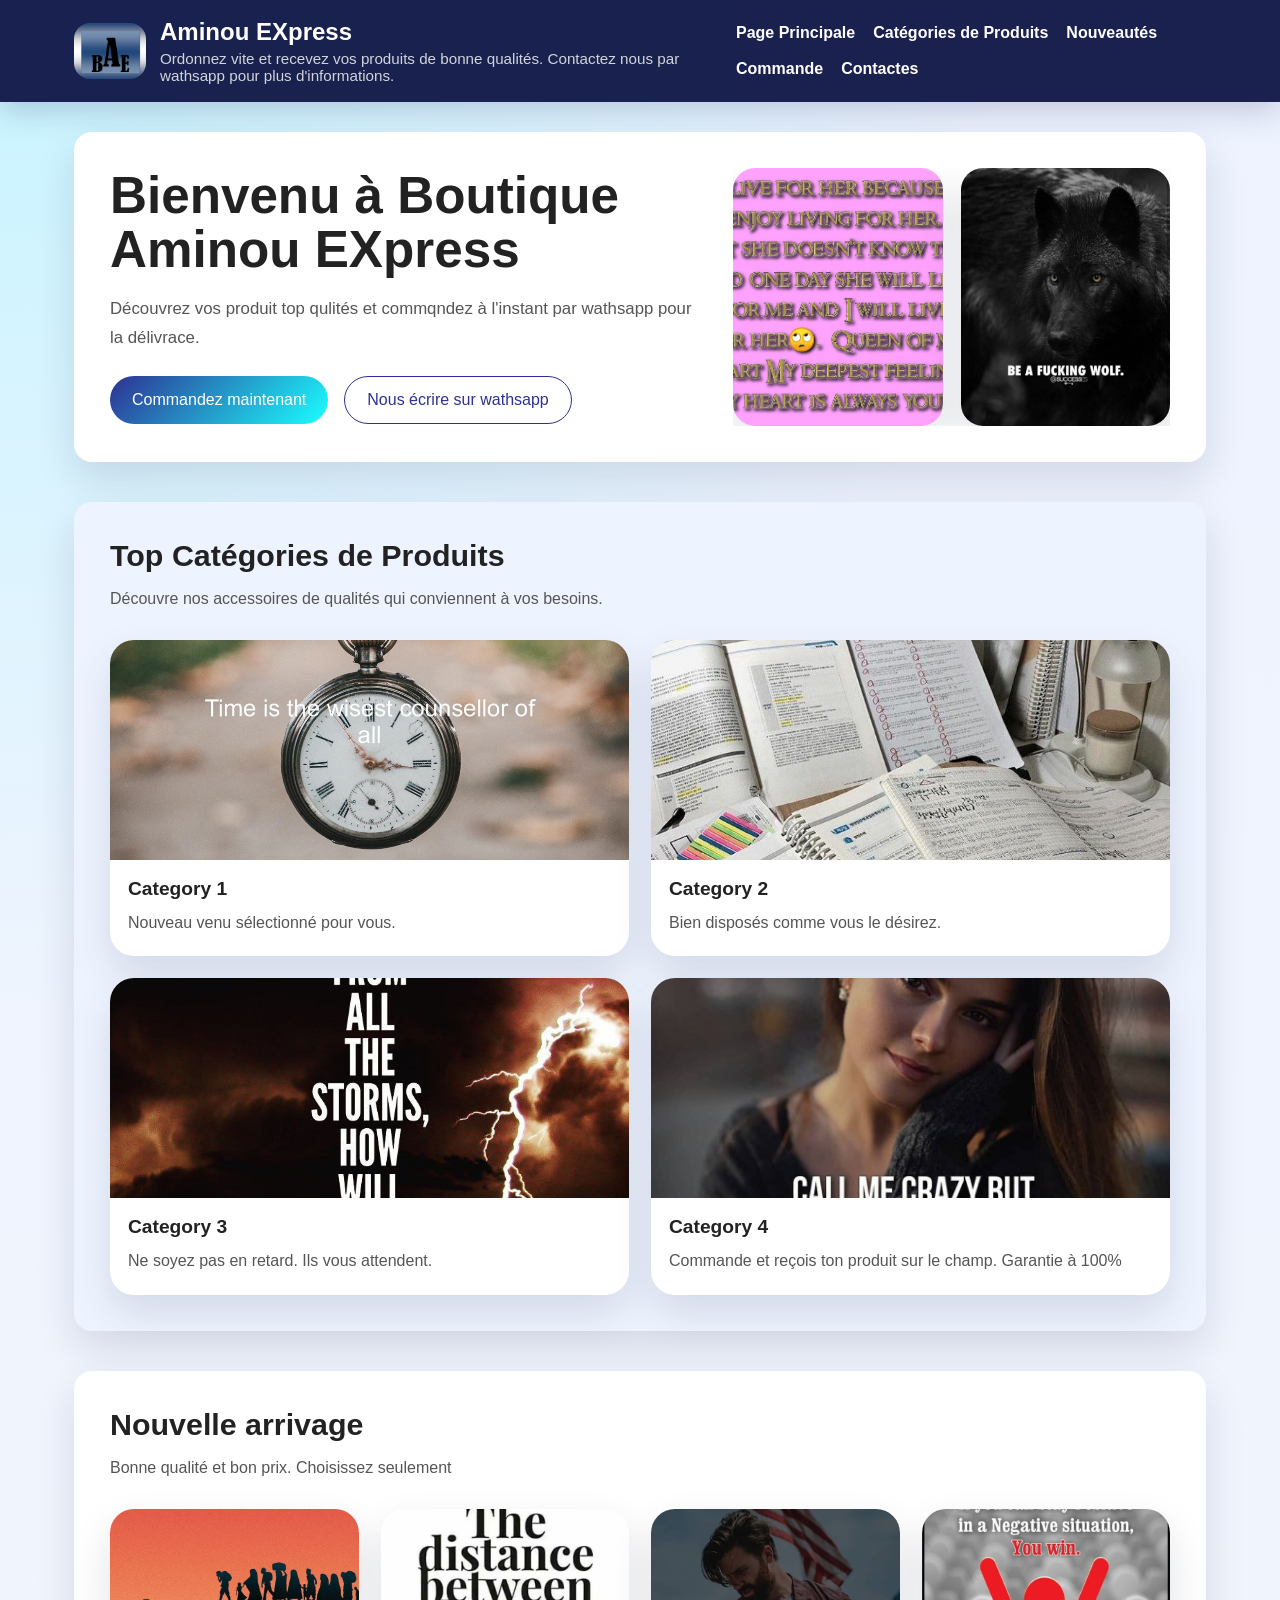
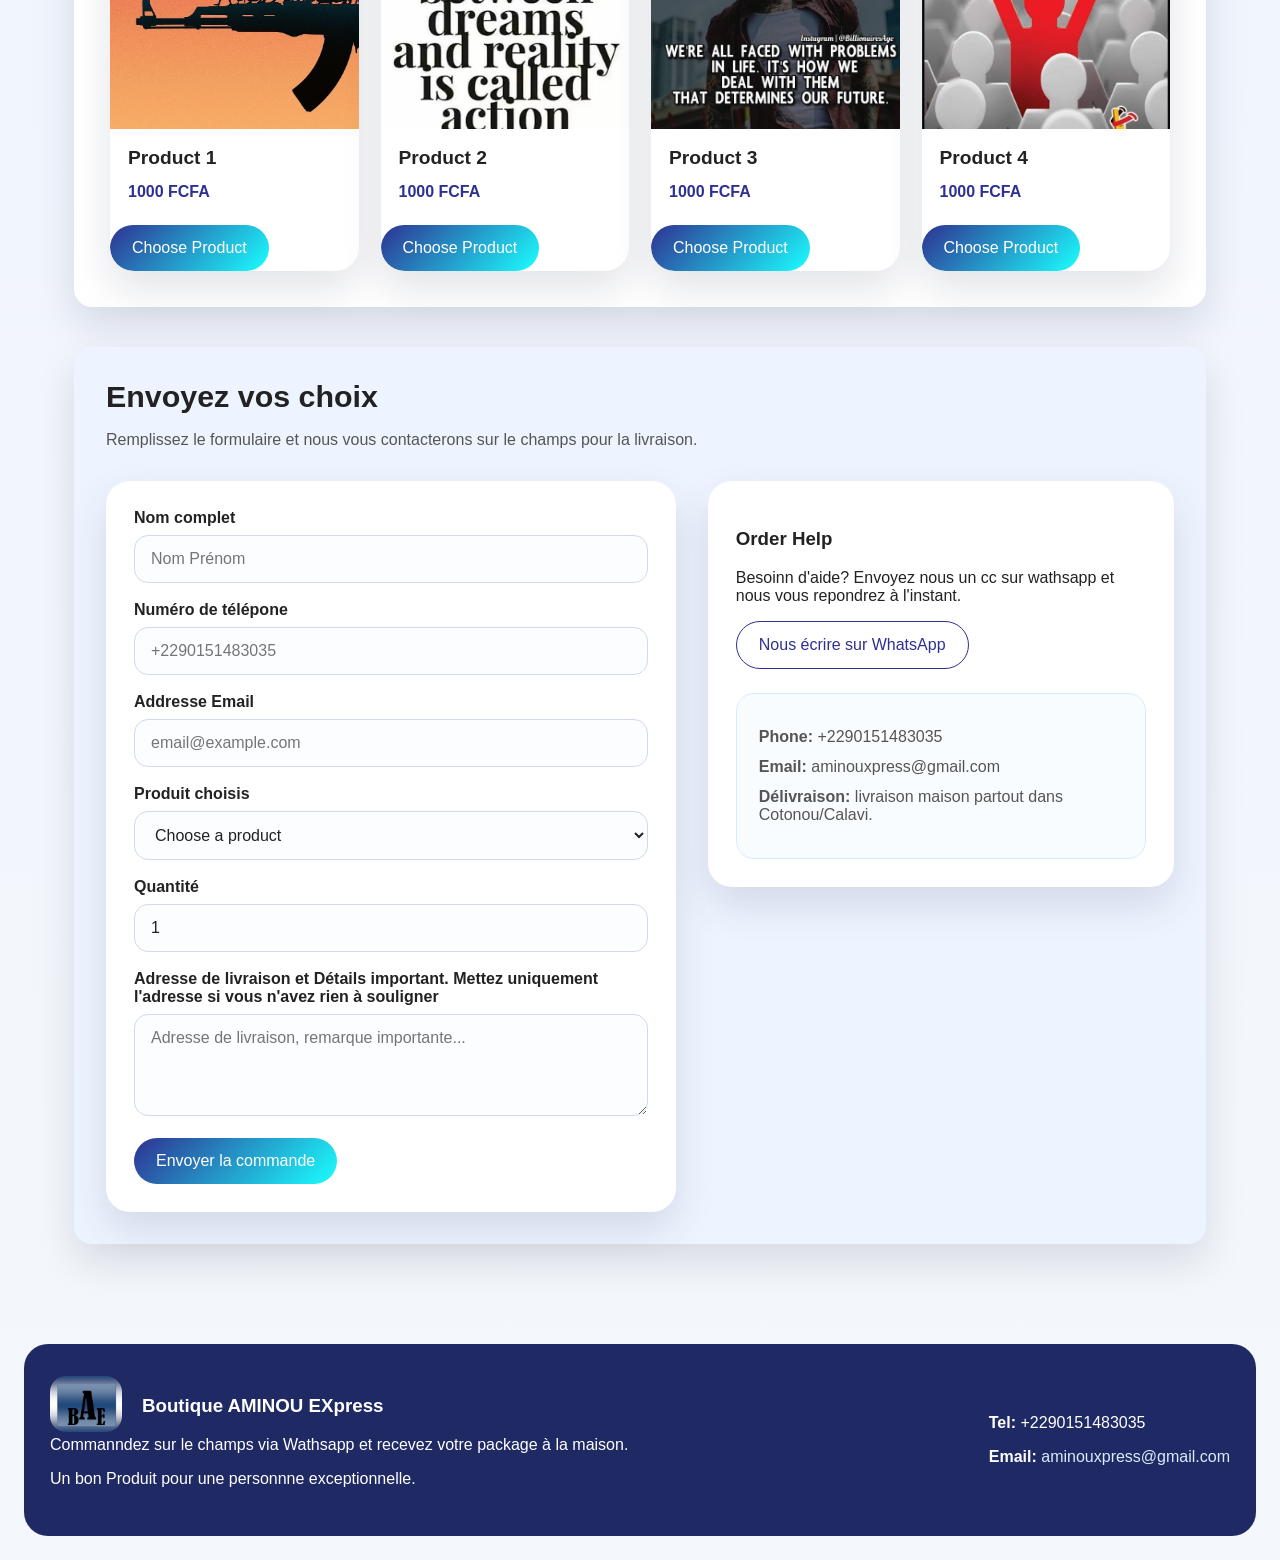
<file: index.html>
<!DOCTYPE html>

<head>
    <meta charset="UTF-8">
    <meta name="viewport" content="width=device-width, initial-scale=1.0">
    <title>Aminou EXpress - Vente & En ligne</title>
    <link rel="stylesheet" href="style.css">
    <link rel="icon" type="image/png" sizes="16x16" href="/logo-white.png" data-drive-id="DRIVE_ID_COMMON_LOGO">
    <link rel="icon" type="image/png" sizes="32x32" href="/logo-white.png" data-drive-id="DRIVE_ID_COMMON_LOGO">
</head>

<body>
    <header class="site-header">
        <div class="header-inner">
            <div class="brand">
                <img src="images/logo-white.png" alt="Aminou EXpress logo" class="brand-logo" data-drive-id="DRIVE_ID_COMMON_LOGO">
                <div>
                    <h1>Aminou EXpress</h1>
                    <p>Ordonnez vite et recevez vos produits de bonne qualités. Contactez nous par wathsapp pour plus d'informations.</p>
                </div>
            </div>
            <nav class="main-nav">
                <a href="#home">Page Principale</a>
                <a href="Category.html">Catégories de Produits</a>
                <a href="#featured">Nouveautés</a>
                <a href="#order">Commande</a>
                <a href="#contact">Contactes</a>
            </nav>
        </div>
    </header>

    <main>
        <section id="home" class="hero section-light">
            <div class="hero-copy">
                <h2>Bienvenu à Boutique Aminou EXpress </h2>
                <p>Découvrez vos produit top qulités et commqndez à l'instant par wathsapp pour la délivrace. </p>
                <div class="hero-actions">
                    <a href="#order" class="button button-primary">Commandez maintenant</a>
                    <a href="https://wa.me/2290151483035" class="button button-secondary">Nous écrire sur wathsapp</a>
                </div>
            </div>
            <div class="hero-images">
                <div class="hero-image"><img src="images/slide/photo_2025-05-21_19-51-31.jpg" alt="Product sample"></div>
                <div class="hero-image"><img src="images/slide/photo_2025-05-21_19-51-49.jpg" alt="Product sample"></div>
                <div class="hero-image"><img src="images/slide/photo_2025-05-21_21-50-20.jpg" alt="Product sample"></div>
                <div class="hero-image"><img src="images/slide/photo_2025-05-21_21-50-25.jpg" alt="Product sample"></div>
                <div class="hero-image"><img src="images/slide/photo_2025-05-21_19-51-31.jpg" alt="Product sample"></div>
                <div class="hero-image"><img src="images/slide/photo_2025-05-21_19-51-49.jpg" alt="Product sample"></div>
                <div class="hero-image"><img src="images/slide/photo_2025-05-21_21-50-20.jpg" alt="Product sample"></div>
                <div class="hero-image"><img src="images/slide/photo_2025-05-21_21-50-25.jpg" alt="Product sample"></div>
            </div>
        </section>

        <section id="categories" class="section-dark">
            <div class="section-header">
                <h2>Top Catégories de Produits</h2>
                <p>Découvre nos accessoires de qualités qui conviennent à vos besoins.</p>
            </div>
            <div class="grid cards-grid">
                <a href="Category.html#tissu">
                    <article class="card">
                        <img src="images/Category1/photo_2025-05-21_19-54-09.jpg" alt="Category 1 products">
                        <h3>Category 1</h3>
                        <p>Nouveau venu sélectionné pour vous.</p>
                    </article>
                </a>
                <a href="Category.html#chaussure">
                    <article class="card">
                        <img src="images/Category2/photo_2025-05-21_19-56-28.jpg" alt="Category 2 products">
                        <h3>Category 2</h3>
                        <p>Bien disposés comme vous le désirez.</p>
                    </article>
                </a>
                <a href="Category.html#parfum">
                    <article class="card">
                        <img src="images/Category3/photo_2025-05-21_19-57-12.jpg" alt="Category 3 products">
                        <h3>Category 3</h3>
                        <p>Ne soyez pas en retard. Ils vous attendent.</p>
                    </article>
                </a>
                <a href="Category.html#montre">
                    <article class="card">
                        <img src="images/Category4/photo_2025-05-21_19-57-43.jpg" alt="Category 4 products">
                        <h3>Category 4</h3>
                        <p>Commande et reçois ton produit sur le champ. Garantie à 100%</p>
                    </article>
                </a>
            </div>
        </section>

        <section id="featured" class="section-light">
            <div class="section-header">
                <h2>Nouvelle arrivage</h2>
                <p>Bonne qualité et bon prix. Choisissez seulement</p>
            </div>
            <div class="grid featured-grid">
                <article class="product-card">
                    <img src="images/Featured/photo_2025-05-21_21-50-04.jpg" alt="Featured product 1">
                    <h3>Product 1</h3>
                    <p class="price">1000 FCFA</p>
                    <button type="button" class="button button-primary choose-product" data-product="Product 1">Choose Product</button>
                </article>
                <article class="product-card">
                    <img src="images/Featured/photo_2025-05-21_21-50-09.jpg" alt="Featured product 2">
                    <h3>Product 2</h3>
                    <p class="price">1000 FCFA</p>
                    <button type="button" class="button button-primary choose-product" data-product="Product 2">Choose Product</button>
                </article>
                <article class="product-card">
                    <img src="images/Featured/photo_2025-05-21_21-50-12.jpg" alt="Featured product 3">
                    <h3>Product 3</h3>
                    <p class="price">1000 FCFA</p>
                    <button type="button" class="button button-primary choose-product" data-product="Product 3">Choose Product</button>
                </article>
                <article class="product-card">
                    <img src="images/Featured/photo_2025-05-21_21-50-16.jpg" alt="Featured product 4">
                    <h3>Product 4</h3>
                    <p class="price">1000 FCFA</p>
                    <button type="button" class="button button-primary choose-product" data-product="Product 4">Choose Product</button>
                </article>
            </div>
        </section>

        <section id="order" class="section-dark order-section">
            <div class="section-header">
                <h2>Envoyez vos choix</h2>
                <p>Remplissez le formulaire et nous vous contacterons sur le champs pour la livraison.</p>
            </div>
            <div class="order-layout">
                <form class="order-form">
                    <label for="name">Nom complet</label>
                    <input type="text" id="name" name="name" placeholder="Nom Prénom" required>

                    <label for="phone">Numéro de télépone</label>
                    <input type="tel" id="phone" name="phone" placeholder="+2290151483035" required>

                    <label for="email">Addresse Email</label>
                    <input type="email" id="email" name="email" placeholder="email@example.com">

                    <label for="product">Produit choisis</label>
                    <select id="product" name="product" required>
                        <option value="">Choose a product</option>
                        <option value="Cotton Tissu">Cotton Tissu</option>
                        <option value="Sachet Tissu">Sachet Tissu</option>
                        <option value="Silk Tissu">Silk Tissu</option>
                        <option value="Linen Tissu">Linen Tissu</option>
                        <option value="Wool Tissu">Wool Tissu</option>
                        <option value="Polyester Tissu">Polyester Tissu</option>
                        <option value="Sneakers">Sneakers</option>
                        <option value="Boots">Boots</option>
                        <option value="Sandals">Sandals</option>
                        <option value="Heels">Heels</option>
                        <option value="Loafers">Loafers</option>
                        <option value="Flip Flops">Flip Flops</option>
                        <option value="Running Shoes">Running Shoes</option>
                        <option value="Formal Shoes">Formal Shoes</option>
                        <option value="Premium Parfum">Premium Parfum</option>
                        <option value="Oriental Parfum">Oriental Parfum</option>
                        <option value="Floral Parfum">Floral Parfum</option>
                        <option value="Woody Parfum">Woody Parfum</option>
                        <option value="Citrus Parfum">Citrus Parfum</option>
                        <option value="Analog Watch">Analog Watch</option>
                        <option value="Digital Watch">Digital Watch</option>
                        <option value="Smart Watch">Smart Watch</option>
                        <option value="Luxury Watch">Luxury Watch</option>
                        <option value="Sport Watch">Sport Watch</option>
                        <option value="Vintage Watch">Vintage Watch</option>
                        <option value="Waterproof Watch">Waterproof Watch</option>
                        <option value="Kids Watch">Kids Watch</option>
                    </select>

                    <label for="quantity">Quantité</label>
                    <input type="number" id="quantity" name="quantity" min="1" value="1" required>

                    <label for="message">Adresse de livraison et Détails important. Mettez uniquement l'adresse si vous n'avez rien à souligner</label>
                    <textarea id="message" name="me3ssage" rows="4" placeholder="Adresse de livraison, remarque importante..."></textarea>

                    <button type="submit" class="button button-primary">Envoyer la commande</button>
                </form>
                <div class="order-info">
                    <h3>Order Help</h3>
                    <p>Besoinn d'aide? Envoyez nous un cc sur wathsapp et nous vous repondrez à l'instant.</p>
                    <a href="https://wa.me/2290151483035" class="button button-secondary">Nous écrire sur WhatsApp</a>
                    <div class="info-card">
                        <p><strong>Phone:</strong> +2290151483035</p>
                        <p><strong>Email:</strong> aminouxpress@gmail.com</p>
                        <p><strong>Délivraison:</strong> livraison maison partout dans Cotonou/Calavi.</p>
                    </div>
                </div>
            </div>
        </section>
    </main>

    <footer id="contact" class="site-footer">
        <div class="footer-inner">
            <div>
                <img src="images/logo-white.png" alt="Aminou EXpress logo" class="brand-logo" style="float:left; margin-right:20px" data-drive-id="DRIVE_ID_COMMON_LOGO">
                <h3>Boutique AMINOU EXpress</h3>
                <p>Commanndez sur le champs via Wathsapp et recevez votre package à la maison.</p>
                <p> Un bon Produit pour une personnne exceptionnelle. </p>
            </div>
            <div>
                <p><strong>Tel:</strong> +2290151483035</p>
                <p><strong>Email:</strong> <a href="mailto:aminouxpress@gmail.com">aminouxpress@gmail.com</a></p>
            </div>
        </div>
    </footer>

    <script>
        const sections = document.querySelectorAll('.section-light, .section-dark, .section-header, .card, .product-card, .order-form, .order-info');
        const observer = new IntersectionObserver(entries => {
            entries.forEach(entry => {
                if (entry.isIntersecting) {
                    entry.target.classList.add('show');
                    observer.unobserve(entry.target);
                }
            });
        }, {
            threshold: 0.15
        });
        sections.forEach(section => observer.observe(section));

        const productSelect = document.getElementById('product');
        const urlParams = new URLSearchParams(window.location.search);
        const productFromUrl = urlParams.get('product');
        if (productFromUrl && productSelect) {
            const decodedName = decodeURIComponent(productFromUrl.replace(/\+/g, ' '));
            const existingOption = Array.from(productSelect.options).find(opt => opt.value === decodedName || opt.text === decodedName);
            if (existingOption) {
                existingOption.selected = true;
            } else {
                const customOption = document.createElement('option');
                customOption.value = decodedName;
                customOption.text = decodedName;
                customOption.selected = true;
                productSelect.appendChild(customOption);
            }
        }

        const featuredButtons = document.querySelectorAll('.choose-product');
        featuredButtons.forEach(button => {
            button.addEventListener('click', () => {
                const productName = button.dataset.product;
                setSelectedProduct(productName);
                document.getElementById('order').scrollIntoView({
                    behavior: 'smooth'
                });
            });
        });

        function setSelectedProduct(productName) {
            if (!productSelect) return;
            const existingOption = Array.from(productSelect.options).find(opt => opt.value === productName || opt.text === productName);
            if (existingOption) {
                existingOption.selected = true;
            } else {
                const customOption = document.createElement('option');
                customOption.value = productName;
                customOption.text = productName;
                customOption.selected = true;
                productSelect.appendChild(customOption);
            }
        }

        document.querySelector('.order-form').addEventListener('submit', event => {
            event.preventDefault();
            alert('Merci ! Votre commande a été envoyée. Nous vous contacterons bientôt.');
            event.target.reset();
        });
    </script>
    <script src="drive-image-loader.js"></script>
</body>

</html>
</file>
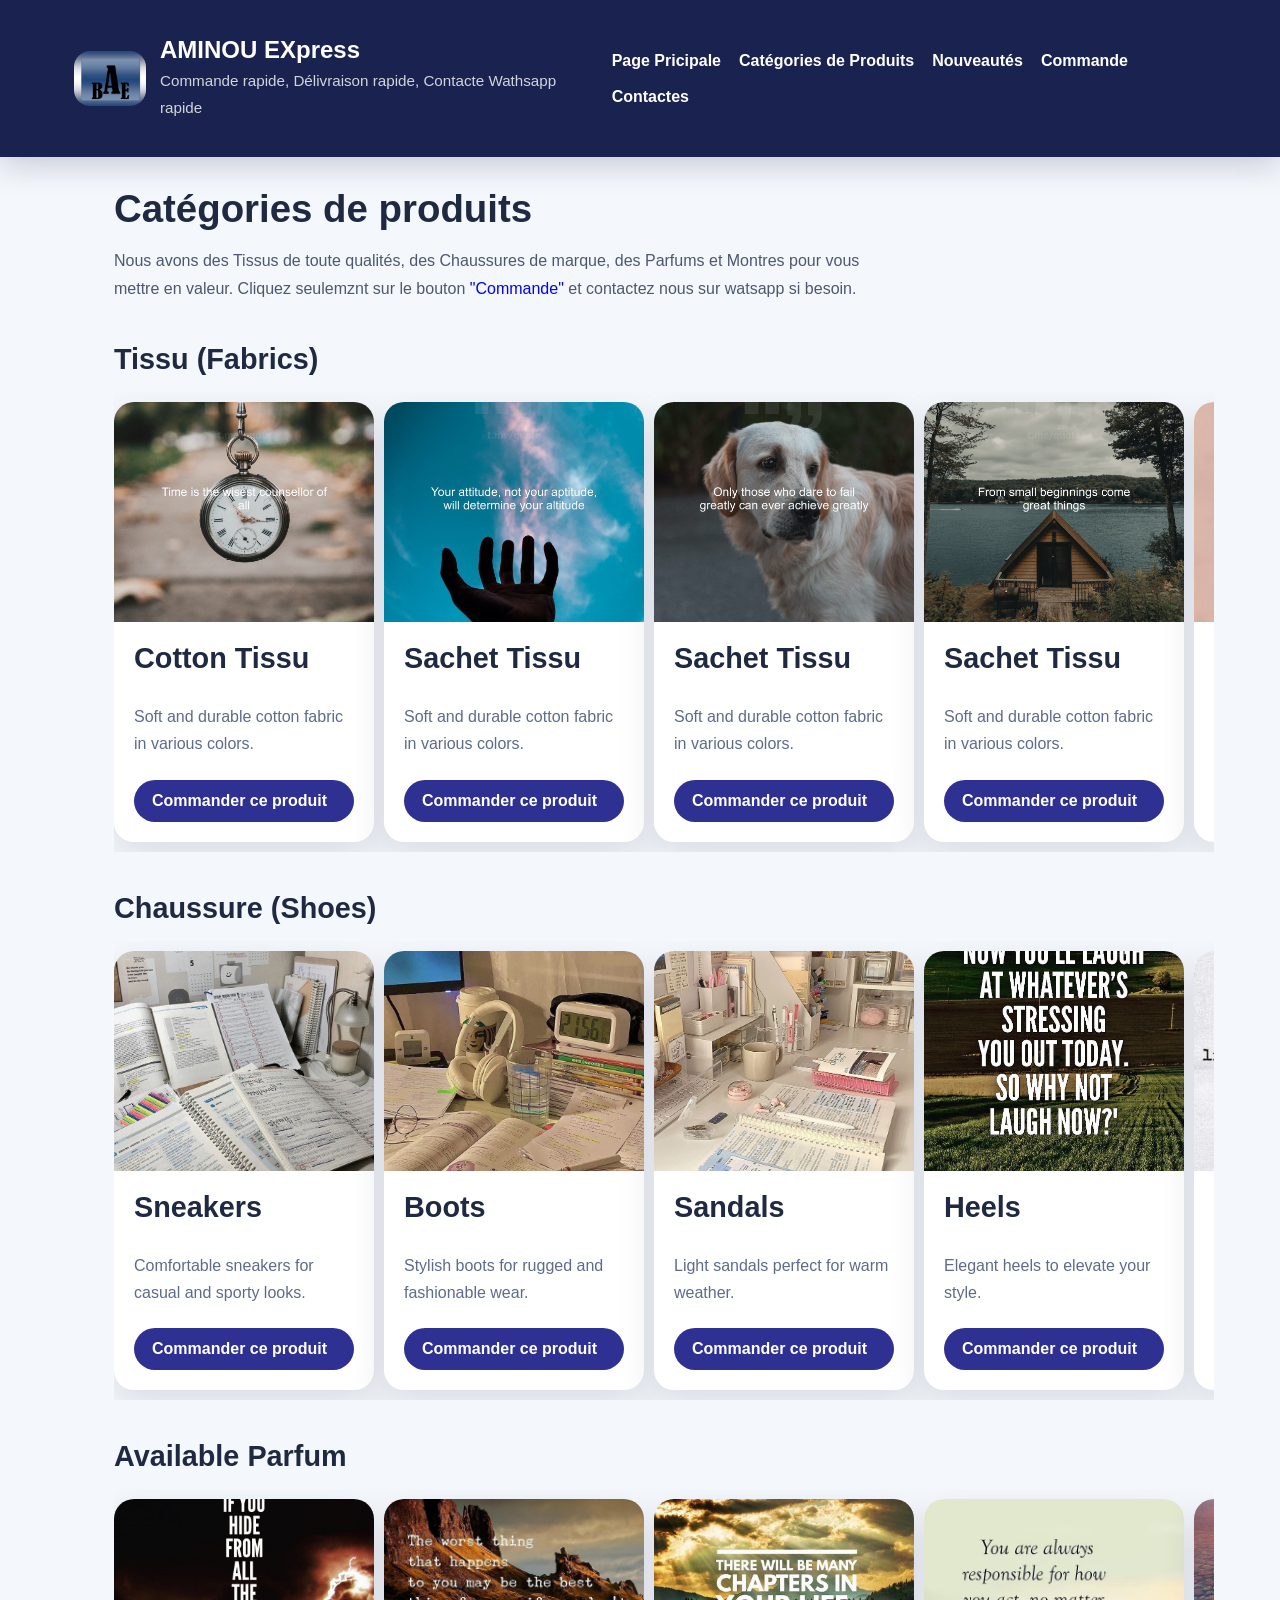
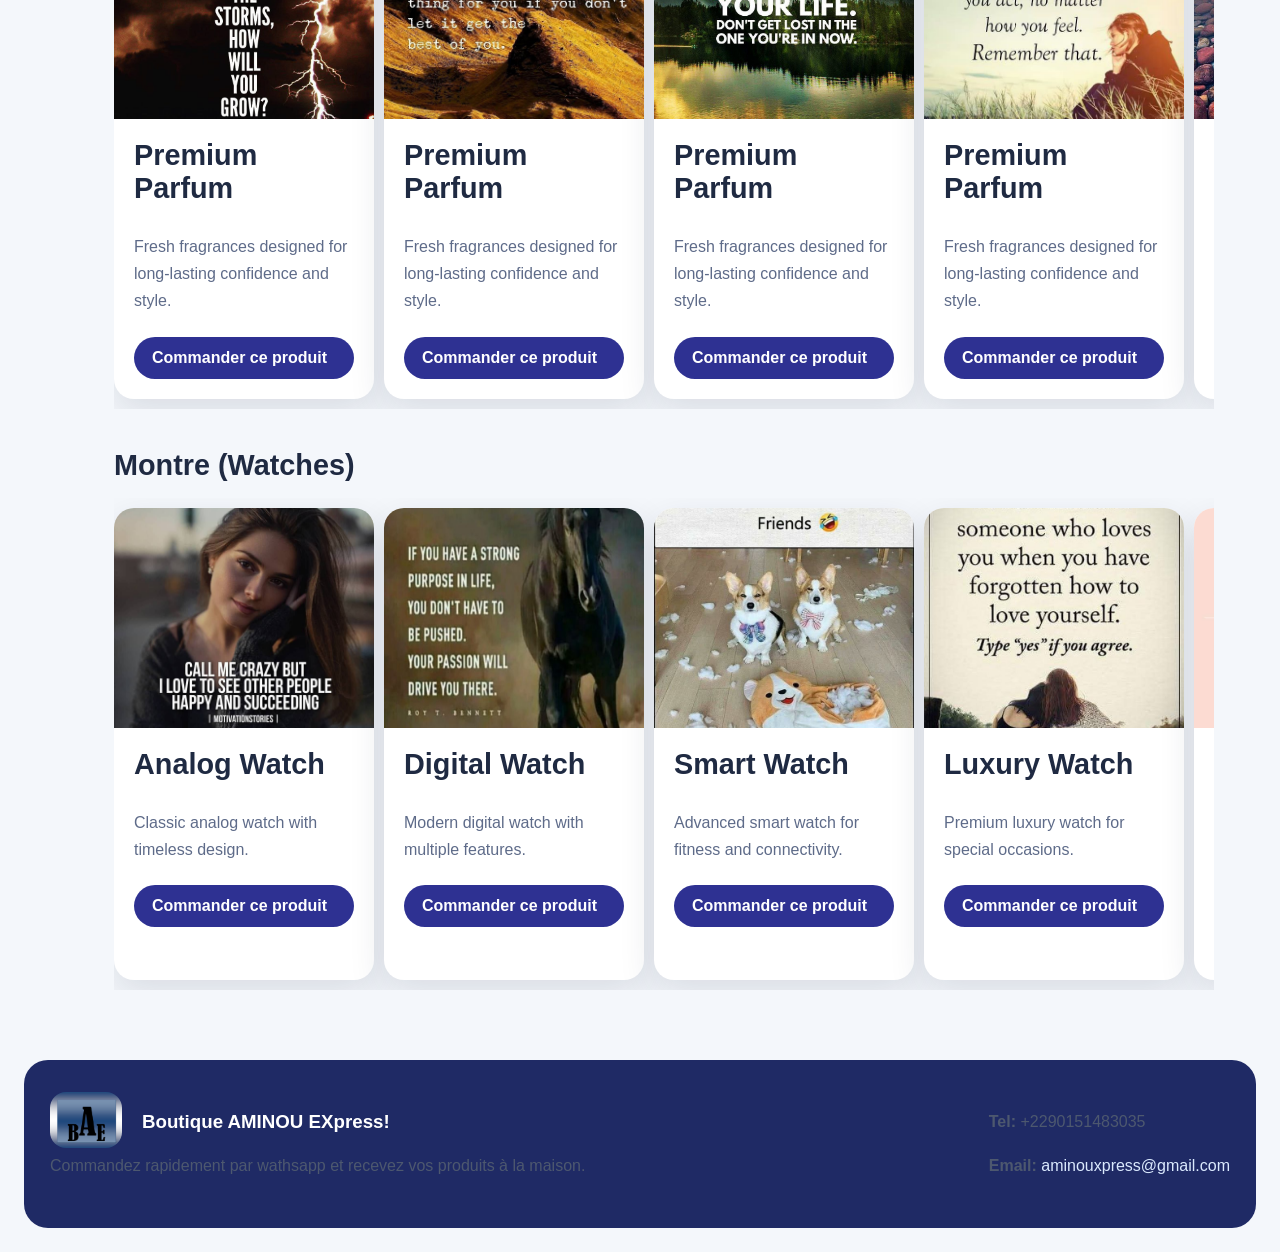
<file: Category.html>
<!DOCTYPE html>

<head>
    <meta charset="UTF-8">
    <meta name="viewport" content="width=device-width, initial-scale=1.0">
    <title>Catégories de Produits</title>
    <style>
        * {
            box-sizing: border-box;
        }
        
        body {
            font-family: Arial, sans-serif;
            margin: 0;
            padding: 0;
            background: #f4f7fb;
            color: #1f2a42;
        }
        
        header {
            background: #1b2a5d;
            color: white;
            padding: 18px 24px;
        }
        
        #nav {
            display: flex;
            justify-content: flex-end;
        }
        
        #image img {
            width: 100px;
            display: block;
            margin-left: auto;
        }
        
        nav ul {
            display: flex;
            gap: 18px;
            list-style: none;
            padding: 0;
            margin: 12px 0 0;
            flex-wrap: wrap;
        }
        
        nav a {
            color: white;
            text-decoration: none;
            font-weight: 600;
        }
        
        main {
            max-width: 1100px;
            margin: 30px auto;
            padding: 0 24px 40px;
        }
        
        h1 {
            font-size: 2.4rem;
            margin-bottom: 12px;
        }
        
        p {
            color: #4d586f;
            line-height: 1.75;
            max-width: 760px;
        }
        
        .section-grid {
            display: grid;
            gap: 20px;
            grid-template-columns: repeat(auto-fit, minmax(260px, 1fr));
            margin-top: 28px;
        }
        
        .card {
            background: white;
            border-radius: 20px;
            overflow: hidden;
            box-shadow: 0 14px 36px rgba(31, 42, 66, 0.12);
            display: flex;
            flex-direction: column;
        }
        
        .card img {
            width: 100%;
            height: 220px;
            object-fit: cover;
        }
        
        .card-content {
            padding: 20px;
            display: flex;
            flex-direction: column;
            gap: 12px;
        }
        
        .card h2 {
            margin: 0;
            font-size: 1.35rem;
        }
        
        .card p {
            margin: 0;
            color: #5e6b89;
            line-height: 1.7;
        }
        
        .order-button {
            display: inline-block;
            margin-top: 10px;
            padding: 12px 18px;
            border-radius: 999px;
            background: #2e3192;
            color: white;
            text-decoration: none;
            font-weight: 700;
        }
        
        .horizontal-scroll {
            display: flex;
            overflow-x: scroll;
            gap: 10px;
            padding: 10px 0;
            scrollbar-width: thin;
            scrollbar-color: #2e3192 #f4f7fb;
        }
        
        .horizontal-scroll::-webkit-scrollbar {
            height: 8px;
        }
        
        .horizontal-scroll::-webkit-scrollbar-track {
            background: #f4f7fb;
            border-radius: 10px;
        }
        
        .horizontal-scroll::-webkit-scrollbar-thumb {
            background: #2e3192;
            border-radius: 10px;
        }
        
        .horizontal-scroll::-webkit-scrollbar-thumb:hover {
            background: #1bffff;
        }
        
        .horizontal-scroll {
            width: calc(4 * 260px + 3 * 20px);
            overflow-x: auto;
        }
        
        .horizontal-scroll .card {
            width: 260px;
            flex-shrink: 0;
        }
        
        .category-section {
            margin-top: 40px;
        }
        
        .category-section h2 {
            font-size: 1.8rem;
            margin-bottom: 16px;
            color: #1f2a42;
        }
        
        .site-header {
            background: rgba(15, 23, 70, 0.95);
            color: white;
            z-index: 10;
            box-shadow: 0 8px 30px rgba(15, 23, 70, 0.2);
        }
        
        .header-inner {
            max-width: 1180px;
            margin: 0 auto;
            padding: 18px 24px;
            display: flex;
            align-items: center;
            justify-content: space-between;
            gap: 24px;
        }
        
        .brand {
            display: flex;
            align-items: center;
            gap: 14px;
        }
        
        .brand-logo {
            width: 72px;
            border-radius: 16px;
            object-fit: cover;
        }
        
        .brand h1 {
            margin: 0;
            font-size: 1.5rem;
        }
        
        .brand p {
            margin: 4px 0 0;
            color: #d1d5db;
            font-size: 0.95rem;
        }
        
        .main-nav {
            display: flex;
            flex-wrap: wrap;
            gap: 18px;
        }
        
        .main-nav a {
            color: white;
            text-decoration: none;
            font-weight: 600;
            transition: color 0.25s ease;
        }
        
        .main-nav a:hover {
            color: #1bffff;
        }
        
        .site-footer {
            background: #1f2a65;
            color: white;
            padding: 32px 24px;
            border-radius: 24px;
            margin: 0 24px 24px;
        }
        
        .footer-inner {
            max-width: 1180px;
            margin: 0 auto;
            display: flex;
            justify-content: space-between;
            gap: 24px;
            align-items: center;
        }
        
        .site-footer a {
            color: #dbeafe;
            text-decoration: none;
        }
        
        .site-footer a:hover {
            text-decoration: underline;
        }
    </style>
</head>

<body>
    <header class="site-header">
        <div class="header-inner">
            <div class="brand">
                <img src="images/logo-white.png" alt="Aminou EXpress logo" class="brand-logo" data-drive-id="DRIVE_ID_COMMON_LOGO">
                <div>
                    <h1>AMINOU EXpress</h1>
                    <p>Commande rapide, Délivraison rapide, Contacte Wathsapp rapide</p>
                </div>
            </div>
            <nav class="main-nav">
                <a href="index.html">Page Pricipale</a>
                <a href="Categories.html">Catégories de Produits</a>
                <a href="index.html#featured">Nouveautés</a>
                <a href="index.html#order">Commande</a>
                <a href="index.html#contact">Contactes</a>
            </nav>
        </div>
    </header>
    <main>
        <h1>Catégories de produits</h1>
        <p>Nous avons des Tissus de toute qualités, des Chaussures de marque, des Parfums et Montres pour vous mettre en valeur. Cliquez seulemznt sur le bouton <span style="color:blue">"Commande"</span> et contactez nous sur watsapp si besoin.</p>
        <section class="category-section" id="tissu">
            <h2>Tissu (Fabrics)</h2>
            <div class="horizontal-scroll">
                <article class="card">
                    <img src="images/Category1/photo_2025-05-21_19-54-09.jpg" alt="Cotton Tissu">
                    <div class="card-content">
                        <h2>Cotton Tissu</h2>
                        <p>Soft and durable cotton fabric in various colors.</p>
                        <a class="order-button" href="index.html?product=Cotton+Tissu#order">Commander ce produit</a>
                    </div>
                </article>
                <article class="card">
                    <img src="images/Category1/photo_2025-05-21_19-54-13.jpg" alt="Sachet Tissu">
                    <div class="card-content">
                        <h2>Sachet Tissu</h2>
                        <p>Soft and durable cotton fabric in various colors.</p>
                        <a class="order-button" href="index.html?product=Sachet+Tissu#order">Commander ce produit</a>
                    </div>
                </article>
                <article class="card">
                    <img src="images/Category1/photo_2025-05-21_19-54-25.jpg" alt="Sachet Tissu">
                    <div class="card-content">
                        <h2>Sachet Tissu</h2>
                        <p>Soft and durable cotton fabric in various colors.</p>
                        <a class="order-button" href="index.html?product=Sachet+Tissu#order">Commander ce produit</a>
                    </div>
                </article>
                <article class="card">
                    <img src="images/Category1/photo_2025-05-21_19-54-38.jpg" alt="Sachet Tissu">
                    <div class="card-content">
                        <h2>Sachet Tissu</h2>
                        <p>Soft and durable cotton fabric in various colors.</p>
                        <a class="order-button" href="index.html?product=Sachet+Tissu#order">Commander ce produit</a>
                    </div>
                </article>
                <article class="card">
                    <img src="images/Category1/photo_2025-05-21_19-54-41.jpg" alt="Silk Tissu">
                    <div class="card-content">
                        <h2>Silk Tissu</h2>
                        <p>Luxurious silk fabric for elegant designs.</p>
                        <a class="order-button" href="index.html?product=Silk+Tissu#order">Commander ce produit</a>
                    </div>
                </article>
                <article class="card">
                    <img src="images/Category1/photo_2025-05-21_19-54-44.jpg" alt="Linen Tissu">
                    <div class="card-content">
                        <h2>Linen Tissu</h2>
                        <p>Breathable linen fabric perfect for summer wear.</p>
                        <a class="order-button" href="index.html?product=Linen+Tissu#order">Commander ce produit</a>
                    </div>
                </article>
                <article class="card">
                    <img src="images/Category1/photo_2025-05-21_19-56-23.jpg" alt="Wool Tissu">
                    <div class="card-content">
                        <h2>Wool Tissu</h2>
                        <p>Warm wool fabric for cozy clothing.</p>
                        <a class="order-button" href="index.html?product=Wool+Tissu#order">Commander ce produit</a>
                    </div>
                </article>
                <article class="card">
                    <img src="images/Category1/photo_2025-05-21_19-56-25.jpg" alt="Polyester Tissu">
                    <div class="card-content">
                        <h2>Polyester Tissu</h2>
                        <p>Versatile polyester fabric with easy care.</p>
                        <a class="order-button" href="index.html?product=Polyester+Tissu#order">Commander ce produit</a>
                    </div>
                </article>
            </div>
        </section>
        <section class="category-section" id="chaussure">
            <h2>Chaussure (Shoes)</h2>
            <div class="horizontal-scroll">
                <article class="card">
                    <img src="images/Category2/photo_2025-05-21_19-56-28.jpg" alt="Sneakers">
                    <div class="card-content">
                        <h2>Sneakers</h2>
                        <p>Comfortable sneakers for casual and sporty looks.</p>
                        <a class="order-button" href="index.html?product=Sneakers#order">Commander ce produit</a>
                    </div>
                </article>
                <article class="card">
                    <img src="images/Category2/photo_2025-05-21_19-56-30.jpg" alt="Boots">
                    <div class="card-content">
                        <h2>Boots</h2>
                        <p>Stylish boots for rugged and fashionable wear.</p>
                        <a class="order-button" href="index.html?product=Boots#order">Commander ce produit</a>
                    </div>
                </article>
                <article class="card">
                    <img src="images/Category2/photo_2025-05-21_19-56-33.jpg" alt="Sandals">
                    <div class="card-content">
                        <h2>Sandals</h2>
                        <p>Light sandals perfect for warm weather.</p>
                        <a class="order-button" href="index.html?product=Sandals#order">Commander ce produit</a>
                    </div>
                </article>
                <article class="card">
                    <img src="images/Category2/photo_2025-05-21_19-56-53.jpg" alt="Heels">
                    <div class="card-content">
                        <h2>Heels</h2>
                        <p>Elegant heels to elevate your style.</p>
                        <a class="order-button" href="index.html?product=Heels#order">Commander ce produit</a>
                    </div>
                </article>
                <article class="card">
                    <img src="images/Category2/photo_2025-05-21_19-56-57.jpg" alt="Loafers">
                    <div class="card-content">
                        <h2>Loafers</h2>
                        <p>Classic loafers for a polished appearance.</p>
                        <a class="order-button" href="index.html?product=Loafers#order">Commander ce produit</a>
                    </div>
                </article>
                <article class="card">
                    <img src="images/Category2/photo_2025-05-21_19-57-00.jpg" alt="Flip Flops">
                    <div class="card-content">
                        <h2>Flip Flops</h2>
                        <p>Casual flip flops for beach and relaxation.</p>
                        <a class="order-button" href="index.html?product=Flip+Flops#order">Commander ce produit</a>
                    </div>
                </article>
                <article class="card">
                    <img src="images/Category2/photo_2025-05-21_19-57-04.jpg" alt="Running Shoes">
                    <div class="card-content">
                        <h2>Running Shoes</h2>
                        <p>Comfortable running shoes for active lifestyles.</p>
                        <a class="order-button" href="index.html?product=Running+Shoes#order">Commander ce produit</a>
                    </div>
                </article>
                <article class="card">
                    <img src="images/Category2/photo_2025-05-21_19-57-07.jpg" alt="Formal Shoes">
                    <div class="card-content">
                        <h2>Formal Shoes</h2>
                        <p>Elegant formal shoes for professional occasions.</p>
                        <a class="order-button" href="index.html?product=Formal+Shoes#order">Commander ce produit</a>
                    </div>
                </article>
            </div>
        </section>
        <section class="category-section" id="parfum">
            <h2>Available Parfum</h2>
            <div class="horizontal-scroll">
                <article class="card">
                    <img src="images/Category3/photo_2025-05-21_19-57-12.jpg" alt="Premium Parfum">
                    <div class="card-content">
                        <h2>Premium Parfum</h2>
                        <p>Fresh fragrances designed for long-lasting confidence and style.</p>
                        <a class="order-button" href="index.html?product=Premium+Parfum#order">Commander ce produit</a>
                    </div>
                </article>
                <article class="card">
                    <img src="images/Category3/photo_2025-05-21_19-57-20.jpg" alt="Premium Parfum">
                    <div class="card-content">
                        <h2>Premium Parfum</h2>
                        <p>Fresh fragrances designed for long-lasting confidence and style.</p>
                        <a class="order-button" href="index.html?product=Premium+Parfum#order">Commander ce produit</a>
                    </div>
                </article>
                <article class="card">
                    <img src="images/Category3/photo_2025-05-21_19-57-23.jpg" alt="Premium Parfum">
                    <div class="card-content">
                        <h2>Premium Parfum</h2>
                        <p>Fresh fragrances designed for long-lasting confidence and style.</p>
                        <a class="order-button" href="index.html?product=Premium+Parfum#order">Commander ce produit</a>
                    </div>
                </article>
                <article class="card">
                    <img src="images/Category3/photo_2025-05-21_19-57-27.jpg" alt="Premium Parfum">
                    <div class="card-content">
                        <h2>Premium Parfum</h2>
                        <p>Fresh fragrances designed for long-lasting confidence and style.</p>
                        <a class="order-button" href="index.html?product=Premium+Parfum#order">Commander ce produit</a>
                    </div>
                </article>
                <article class="card">
                    <img src="images/Category3/photo_2025-05-21_19-57-30.jpg" alt="Oriental Parfum">
                    <div class="card-content">
                        <h2>Oriental Parfum</h2>
                        <p>Exotic oriental blend for a mysterious allure.</p>
                        <a class="order-button" href="index.html?product=Oriental+Parfum#order">Commander ce produit</a>
                    </div>
                </article>
                <article class="card">
                    <img src="images/Category3/photo_2025-05-21_19-57-34.jpg" alt="Floral Parfum">
                    <div class="card-content">
                        <h2>Floral Parfum</h2>
                        <p>Delicate floral scents for a fresh and feminine touch.</p>
                        <a class="order-button" href="index.html?product=Floral+Parfum#order">Commander ce produit</a>
                    </div>
                </article>
                <article class="card">
                    <img src="images/Category3/photo_2025-05-21_19-57-37.jpg" alt="Woody Parfum">
                    <div class="card-content">
                        <h2>Woody Parfum</h2>
                        <p>Earthy woody notes for a sophisticated aroma.</p>
                        <a class="order-button" href="index.html?product=Woody+Parfum#order">Commander ce produit</a>
                    </div>
                </article>
                <article class="card">
                    <img src="images/Category3/photo_2025-05-21_19-57-40.jpg" alt="Citrus Parfum">
                    <div class="card-content">
                        <h2>Citrus Parfum</h2>
                        <p>Zesty citrus fragrances for an energetic vibe.</p>
                        <a class="order-button" href="index.html?product=Citrus+Parfum#order">Commander ce produit</a>
                    </div>
                </article>
            </div>
        </section>
        <section class="category-section" id="montre">
            <h2>Montre (Watches)</h2>
            <div class="horizontal-scroll">
                <article class="card">
                    <img src="images/Category4/photo_2025-05-21_19-57-43.jpg" alt="Analog Watch">
                    <div class="card-content">
                        <h2>Analog Watch</h2>
                        <p>Classic analog watch with timeless design.</p>
                        <a class="order-button" href="index.html?product=Analog+Watch#order">Commander ce produit</a>
                    </div>
                </article>
                <article class="card">
                    <img src="images/Category4/photo_2025-05-21_21-49-17.jpg" alt="Digital Watch">
                    <div class="card-content">
                        <h2>Digital Watch</h2>
                        <p>Modern digital watch with multiple features.</p>
                        <a class="order-button" href="index.html?product=Digital+Watch#order">Commander ce produit</a>
                    </div>
                </article>
                <article class="card">
                    <img src="images/Category4/photo_2025-05-21_21-49-24.jpg" alt="Smart Watch">
                    <div class="card-content">
                        <h2>Smart Watch</h2>
                        <p>Advanced smart watch for fitness and connectivity.</p>
                        <a class="order-button" href="index.html?product=Smart+Watch#order">Commander ce produit</a>
                    </div>
                </article>
                <article class="card">
                    <img src="images/Category4/photo_2025-05-21_21-49-28.jpg" alt="Luxury Watch">
                    <div class="card-content">
                        <h2>Luxury Watch</h2>
                        <p>Premium luxury watch for special occasions.</p>
                        <a class="order-button" href="index.html?product=Luxury+Watch#order">Commander ce produit</a>
                    </div>
                </article>
                <article class="card">
                    <img src="images/Category4/photo_2025-05-21_21-49-34.jpg" alt="Sport Watch">
                    <div class="card-content">
                        <h2>Sport Watch</h2>
                        <p>Durable sport watch for active lifestyles.</p>
                        <a class="order-button" href="index.html?product=Sport+Watch#order">Commander ce produit</a>
                    </div>
                </article>
                <article class="card">
                    <img src="images/Category4/photo_2025-05-21_21-49-38.jpg" alt="Vintage Watch">
                    <div class="card-content">
                        <h2>Vintage Watch</h2>
                        <p>Retro vintage watch with classic charm.</p>
                        <a class="order-button" href="index.html?product=Vintage+Watch#order">Commander ce produit</a>
                    </div>
                </article>
                <article class="card">
                    <img src="images/Category4/photo_2025-05-21_21-49-42.jpg" alt="Waterproof Watch">
                    <div class="card-content">
                        <h2>Waterproof Watch</h2>
                        <p>Reliable waterproof watch for water activities.</p>
                        <a class="order-button" href="index.html?product=Waterproof+Watch#order">Commander ce produit</a>
                    </div>
                </article>
                <article class="card">
                    <img src="images/Category4/photo_2025-05-21_21-49-45.jpg" alt="Kids Watch">
                    <div class="card-content">
                        <h2>Kids Watch</h2>
                        <p>Fun and colorful watch designed for children.</p>
                        <a class="order-button" href="index.html?product=Kids+Watch#order">Commander ce produit</a>
                    </div>
                </article>
            </div>
        </section>
    </main>

    <footer id="contact" class="site-footer">
        <div class="footer-inner">
            <div>
                <img src="images/logo-white.png" Aminou EXpress logo " class="brand-logo " style="float:left; margin-right:20px " data-drive-id="DRIVE_ID_COMMON_LOGO ">
                <h3>Boutique AMINOU EXpress!</h3>
                <p>Commandez rapidement par wathsapp et recevez vos produits à la maison.</p>
            </div>
            <div>
                <p><strong>Tel:</strong> +2290151483035</p>
                <p><strong>Email:</strong> <a href="mailto:aminouxpress@gmail.com ">aminouxpress@gmail.com</a></p>
            </div>
        </div>
    </footer>
    <script src="drive-image-loader.js "></script>
</body>

</html>
</file>
<file: style.css>
:root {
    --bg: #f4f7fb;
    --surface: #ffffff;
    --surface-dark: #1f2a65;
    --primary: #2e3192;
    --secondary: #1bffff;
    --text: #222222;
    --muted: #555555;
    --radius: 18px;
    --shadow: 0 18px 40px rgba(17, 24, 58, 0.12);
}

* {
    box-sizing: border-box;
}

html {
    scroll-behavior: smooth;
}

body {
    margin: 0;
    font-family: 'Segoe UI', Tahoma, Geneva, Verdana, sans-serif;
    background: radial-gradient(circle at top left, rgba(27, 255, 255, 0.18), transparent 30%), linear-gradient(180deg, #edf2ff 0%, #f4f7fb 100%);
    color: var(--text);
}

img {
    max-width: 100%;
    display: block;
}

button,
input,
select,
textarea {
    font: inherit;
}

.site-header {
    background: rgba(15, 23, 70, 0.95);
    color: white;
    z-index: 10;
    box-shadow: 0 8px 30px rgba(15, 23, 70, 0.2);
}

.header-inner {
    max-width: 1180px;
    margin: 0 auto;
    padding: 18px 24px;
    display: flex;
    align-items: center;
    justify-content: space-between;
    gap: 24px;
}

.brand {
    display: flex;
    align-items: center;
    gap: 14px;
}

.brand-logo {
    width: 72px;
    border-radius: 16px;
    object-fit: cover;
}

.brand h1 {
    margin: 0;
    font-size: 1.5rem;
}

.brand p {
    margin: 4px 0 0;
    color: #d1d5db;
    font-size: 0.95rem;
}

.main-nav {
    display: flex;
    flex-wrap: wrap;
    gap: 18px;
}

.main-nav a {
    color: white;
    text-decoration: none;
    font-weight: 600;
    transition: color 0.25s ease;
}

.main-nav a:hover {
    color: var(--secondary);
}

main {
    max-width: 1180px;
    margin: 0 auto;
    padding: 30px 24px 60px;
}

.section-light,
.section-dark {
    opacity: 0;
    transform: translateY(24px);
    transition: opacity 0.6s ease, transform 0.6s ease;
    border-radius: var(--radius);
    padding: 36px;
    margin-bottom: 40px;
    box-shadow: var(--shadow);
}

.section-light.show,
.section-dark.show,
.section-header.show,
.card.show,
.product-card.show,
.order-form.show,
.order-info.show {
    opacity: 1;
    transform: translateY(0);
}

.section-light {
    background: var(--surface);
}

.section-dark {
    background: #eef4ff;
}

.section-header {
    margin-bottom: 28px;
}

.section-header h2 {
    margin: 0 0 12px;
    font-size: clamp(1.9rem, 2.3vw, 2.6rem);
}

.section-header p {
    max-width: 760px;
    margin: 0;
    color: var(--muted);
    line-height: 1.7;
}

.hero {
    display: grid;
    grid-template-columns: 1.15fr 0.85fr;
    gap: 32px;
    align-items: center;
}

.hero-copy h2 {
    margin: 0 0 16px;
    font-size: clamp(2.5rem, 4vw, 4.2rem);
    line-height: 1.05;
}

.hero-copy p {
    max-width: 680px;
    margin-bottom: 24px;
    color: var(--muted);
    font-size: 1.05rem;
    line-height: 1.75;
}

.hero-actions {
    display: flex;
    flex-wrap: wrap;
    gap: 16px;
}

.hero-images {
    display: flex;
    gap: 18px;
    overflow: hidden;
    width: 100%;
    animation: hero-scroll 40s linear infinite;
}

.hero-image {
    flex: 0 0 calc((100% - 18px) / 2);
    max-width: calc((100% - 18px) / 2);
    border-radius: 22px;
    overflow: hidden;
    background: #ffffff;
    box-shadow: var(--shadow);
}

.hero-image img {
    width: 100%;
    height: 100%;
    object-fit: cover;
}

@keyframes hero-scroll {
    from {
        transform: translateX(0);
    }
    to {
        transform: translateX(-50%);
    }
}

@media (max-width: 1040px) {
    .hero {
        grid-template-columns: 1fr;
    }
    .hero-images {
        animation-duration: 18s;
    }
    .hero-image {
        flex: 0 0 100%;
        max-width: 100%;
    }
}

@media (max-width: 680px) {
    .hero {
        gap: 18px;
    }
    .hero-copy h2 {
        font-size: 2.4rem;
    }
}

.grid {
    display: grid;
    gap: 22px;
}

.cards-grid {
    grid-template-columns: repeat(2, minmax(0, 1fr));
}

.cards-grid a {
    display: block;
    color: inherit;
    text-decoration: none;
}

.featured-grid {
    grid-template-columns: repeat(4, minmax(0, 1fr));
}

.card,
.product-card {
    border-radius: 24px;
    overflow: hidden;
    background: white;
    box-shadow: var(--shadow);
}

.card img,
.product-card img {
    width: 100%;
    height: 220px;
    object-fit: cover;
}

.card h3,
.product-card h3 {
    margin: 18px 18px 10px;
    font-size: 1.2rem;
}

.card p,
.product-card p {
    margin: 0 18px 20px;
    color: var(--muted);
    line-height: 1.65;
}

.product-card .price {
    margin-top: 0;
    font-weight: 700;
    color: var(--primary);
}

.order-section {
    padding: 32px;
}

.order-layout {
    display: grid;
    grid-template-columns: 1.1fr 0.9fr;
    gap: 32px;
    align-items: start;
}

.order-form,
.order-info {
    background: white;
    padding: 28px;
    border-radius: 24px;
    box-shadow: var(--shadow);
}

.order-form label {
    display: block;
    margin-bottom: 8px;
    font-weight: 600;
    color: var(--text);
}

.order-form input,
.order-form select,
.order-form textarea {
    width: 100%;
    border: 1px solid #d2d8ef;
    border-radius: 14px;
    padding: 14px 16px;
    margin-bottom: 18px;
    background: #fbfdff;
    color: var(--text);
}

.order-form textarea {
    resize: vertical;
}

.button {
    display: inline-flex;
    align-items: center;
    justify-content: center;
    padding: 14px 22px;
    border-radius: 999px;
    text-decoration: none;
    transition: transform 0.2s ease, box-shadow 0.2s ease;
    border: none;
    cursor: pointer;
}

.button:hover {
    transform: translateY(-2px);
    box-shadow: 0 18px 30px rgba(46, 49, 146, 0.18);
}

.button-primary {
    background: linear-gradient(135deg, var(--primary), var(--secondary));
    color: white;
}

.button-secondary {
    border: 1px solid var(--primary);
    color: var(--primary);
    background: white;
}

.info-card {
    background: #f8fcff;
    border: 1px solid #d7ebff;
    padding: 22px;
    border-radius: 18px;
    margin-top: 24px;
    color: var(--muted);
}

.info-card p {
    margin: 12px 0;
}

.site-footer {
    background: var(--surface-dark);
    color: white;
    padding: 32px 24px;
    border-radius: 24px;
    margin: 0 24px 24px;
}

.footer-inner {
    max-width: 1180px;
    margin: 0 auto;
    display: flex;
    justify-content: space-between;
    gap: 24px;
    align-items: center;
}

.site-footer a {
    color: #dbeafe;
    text-decoration: none;
}

.site-footer a:hover {
    text-decoration: underline;
}

@media (max-width: 900px) {
    .hero,
    .order-layout,
    .footer-inner {
        grid-template-columns: 1fr;
    }
    .cards-grid,
    .featured-grid {
        grid-template-columns: 1fr 1fr;
    }
}

@media (max-width: 640px) {
    .header-inner,
    main,
    .site-footer {
        padding: 20px;
    }
    .main-nav {
        justify-content: center;
    }
    .cards-grid,
    .featured-grid {
        grid-template-columns: 1fr;
    }
    .hero-copy h2 {
        font-size: 2.4rem;
    }
    .order-layout {
        gap: 20px;
    }
}
</file>
